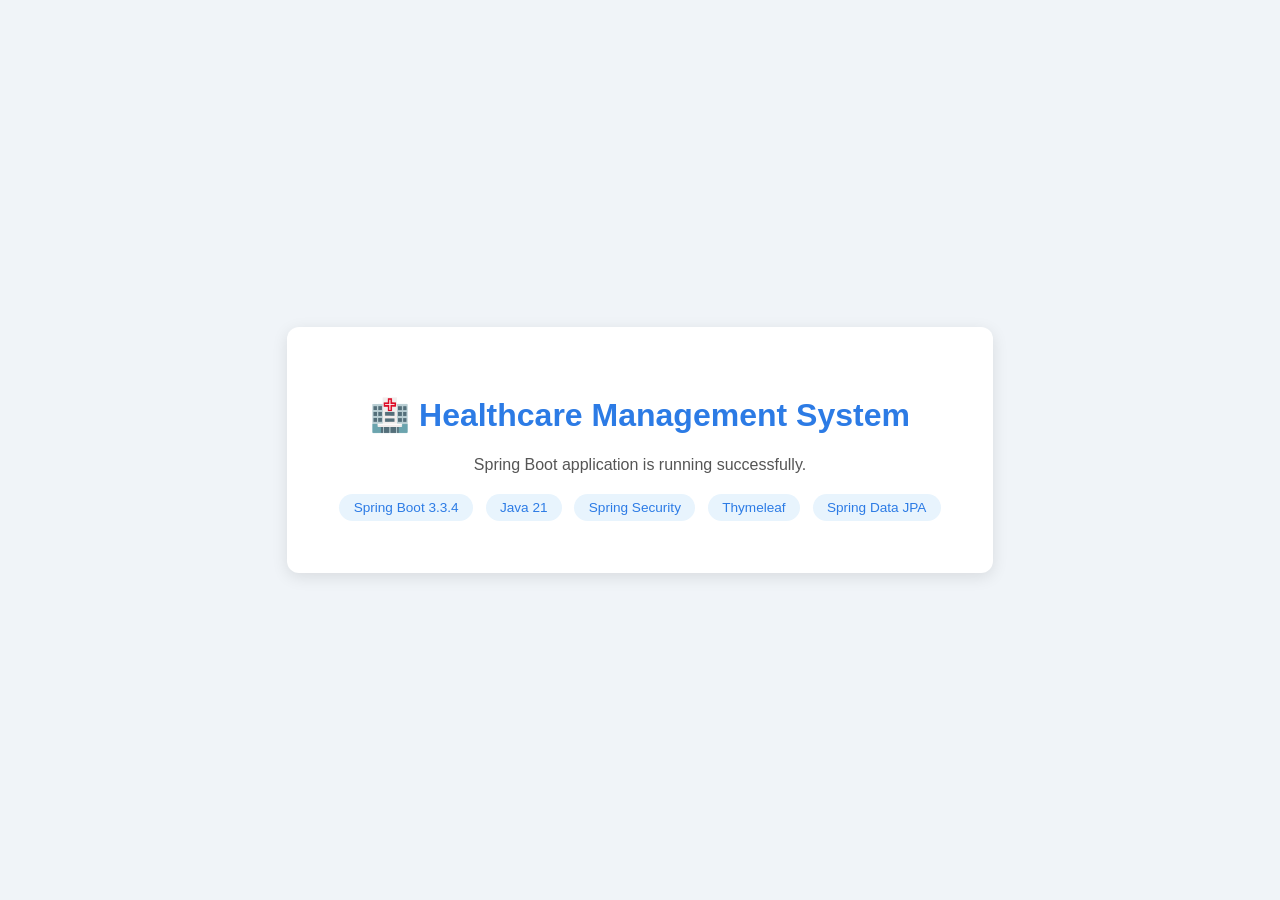
<file: src/main/resources/templates/index.html>
<!DOCTYPE html>
<html lang="en" xmlns:th="http://www.thymeleaf.org"
      xmlns:sec="http://www.thymeleaf.org/extras/spring-security">
<head>
    <meta charset="UTF-8">
    <meta name="viewport" content="width=device-width, initial-scale=1.0">
    <title>Healthcare Management System</title>
    <style>
        body {
            font-family: Arial, sans-serif;
            display: flex;
            justify-content: center;
            align-items: center;
            min-height: 100vh;
            margin: 0;
            background-color: #f0f4f8;
        }
        .container {
            text-align: center;
            background: white;
            padding: 3rem;
            border-radius: 12px;
            box-shadow: 0 4px 16px rgba(0,0,0,0.1);
        }
        h1 { color: #2c7be5; }
        p  { color: #555; }
        .badge {
            display: inline-block;
            background: #e8f4fd;
            color: #2c7be5;
            padding: 0.4rem 0.9rem;
            border-radius: 20px;
            font-size: 0.85rem;
            margin: 0.25rem;
        }
    </style>
</head>
<body>
    <div class="container">
        <h1>🏥 Healthcare Management System</h1>
        <p>Spring Boot application is running successfully.</p>
        <div>
            <span class="badge">Spring Boot 3.3.4</span>
            <span class="badge">Java 21</span>
            <span class="badge">Spring Security</span>
            <span class="badge">Thymeleaf</span>
            <span class="badge">Spring Data JPA</span>
        </div>
    </div>
</body>
</html>
</file>
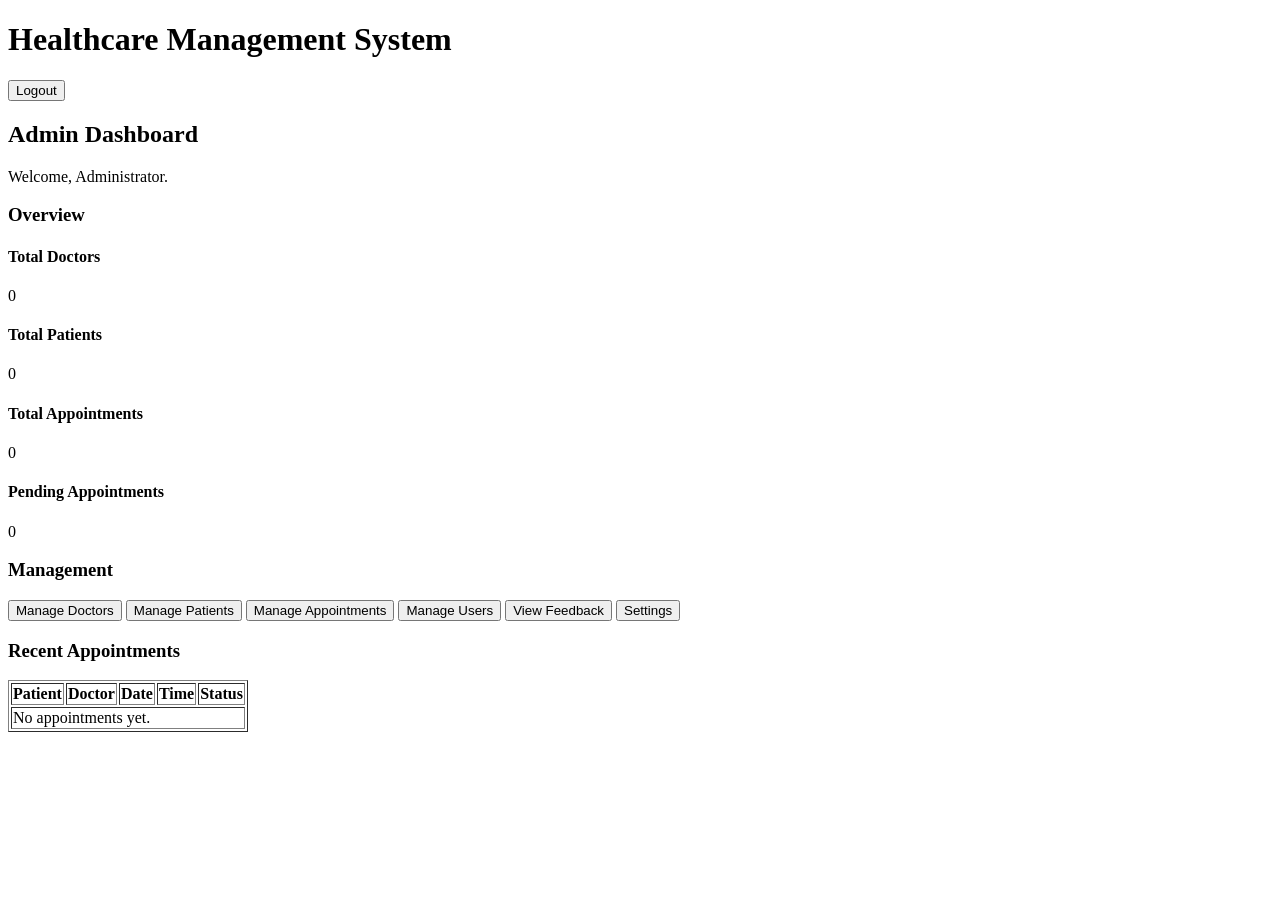
<file: src/main/resources/templates/admin-dashboard.html>
<!DOCTYPE html>
<html lang="en">
<head>
    <meta charset="UTF-8">
    <meta name="viewport" content="width=device-width, initial-scale=1.0">
    <title>Admin Dashboard - Healthcare Management System</title>
</head>

<body>

    <header>
        <h1>Healthcare Management System</h1>

        <form action="/logout" method="post">
            <button type="submit">Logout</button>
        </form>
    </header>

    <main>

        <h2>Admin Dashboard</h2>
        <p>Welcome, Administrator.</p>

        <section>
            <h3>Overview</h3>

            <div>
                <h4>Total Doctors</h4>
                <p th:text="${totalDoctors}">0</p>
            </div>

            <div>
                <h4>Total Patients</h4>
                <p th:text="${totalPatients}">0</p>
            </div>

            <div>
                <h4>Total Appointments</h4>
                <p th:text="${totalAppointments}">0</p>
            </div>

            <div>
                <h4>Pending Appointments</h4>
                <p th:text="${pendingAppointments}">0</p>
            </div>
        </section>

        <section>
            <h3>Management</h3>

            <button>Manage Doctors</button>
            <button>Manage Patients</button>
            <button>Manage Appointments</button>
            <button>Manage Users</button>
            <button>View Feedback</button>
            <button>Settings</button>
        </section>

        <section>
            <h3>Recent Appointments</h3>

            <table border="1">
                <thead>
                    <tr>
                        <th>Patient</th>
                        <th>Doctor</th>
                        <th>Date</th>
                        <th>Time</th>
                        <th>Status</th>
                    </tr>
                </thead>

                <tbody>
                    <tr>
                        <td colspan="5">No appointments yet.</td>
                    </tr>
                </tbody>
            </table>
        </section>

    </main>

</body>
</html>
</file>
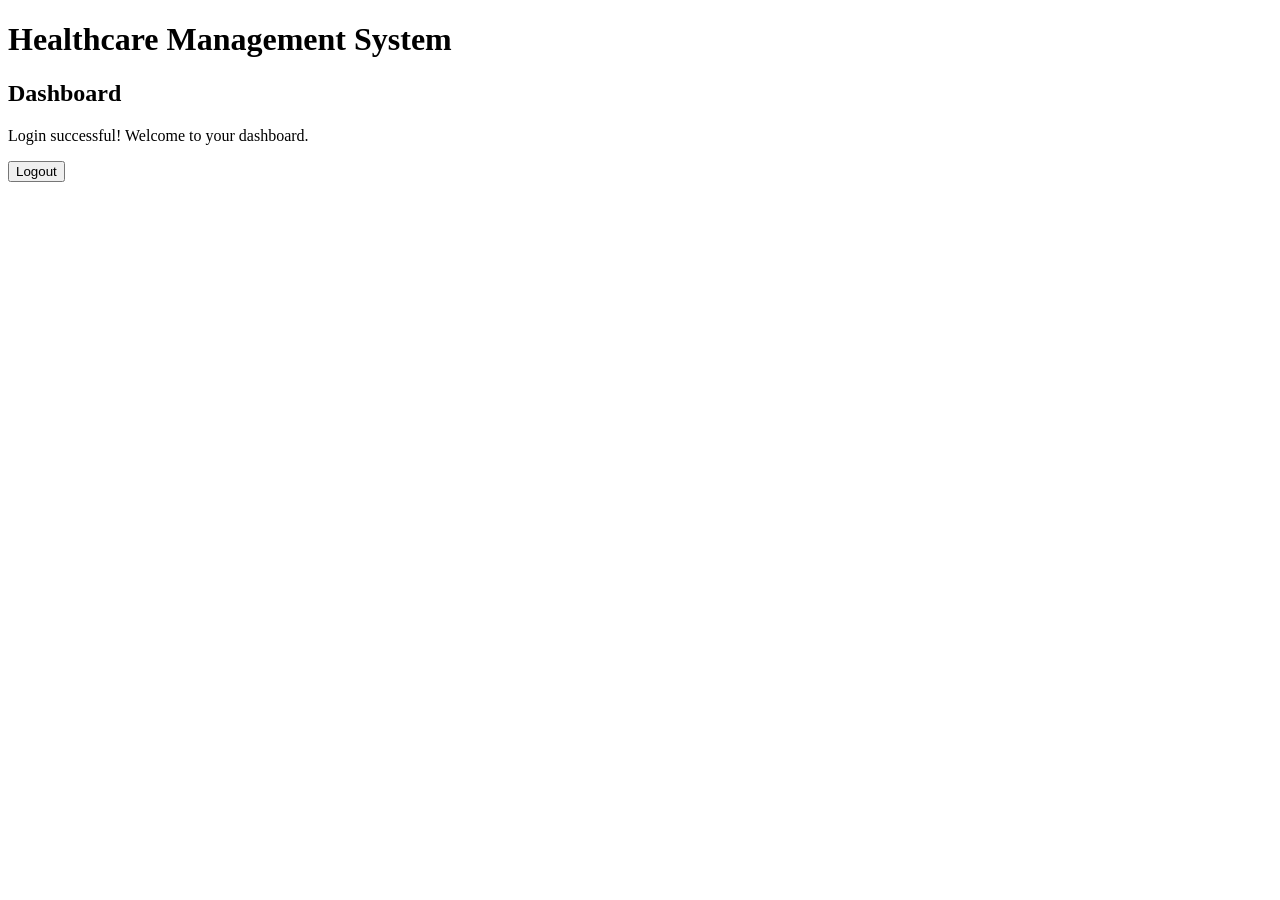
<file: src/main/resources/templates/dashboard.html>
<!DOCTYPE html>
<html lang="en">
<head>
    <meta charset="UTF-8">
    <title>Dashboard - Healthcare Management System</title>
</head>
<body>

    <h1>Healthcare Management System</h1>
    <h2>Dashboard</h2>

    <p>Login successful! Welcome to your dashboard.</p>

    <form action="/logout" method="post">
        <button type="submit">Logout</button>
    </form>

</body>
</html>
</file>
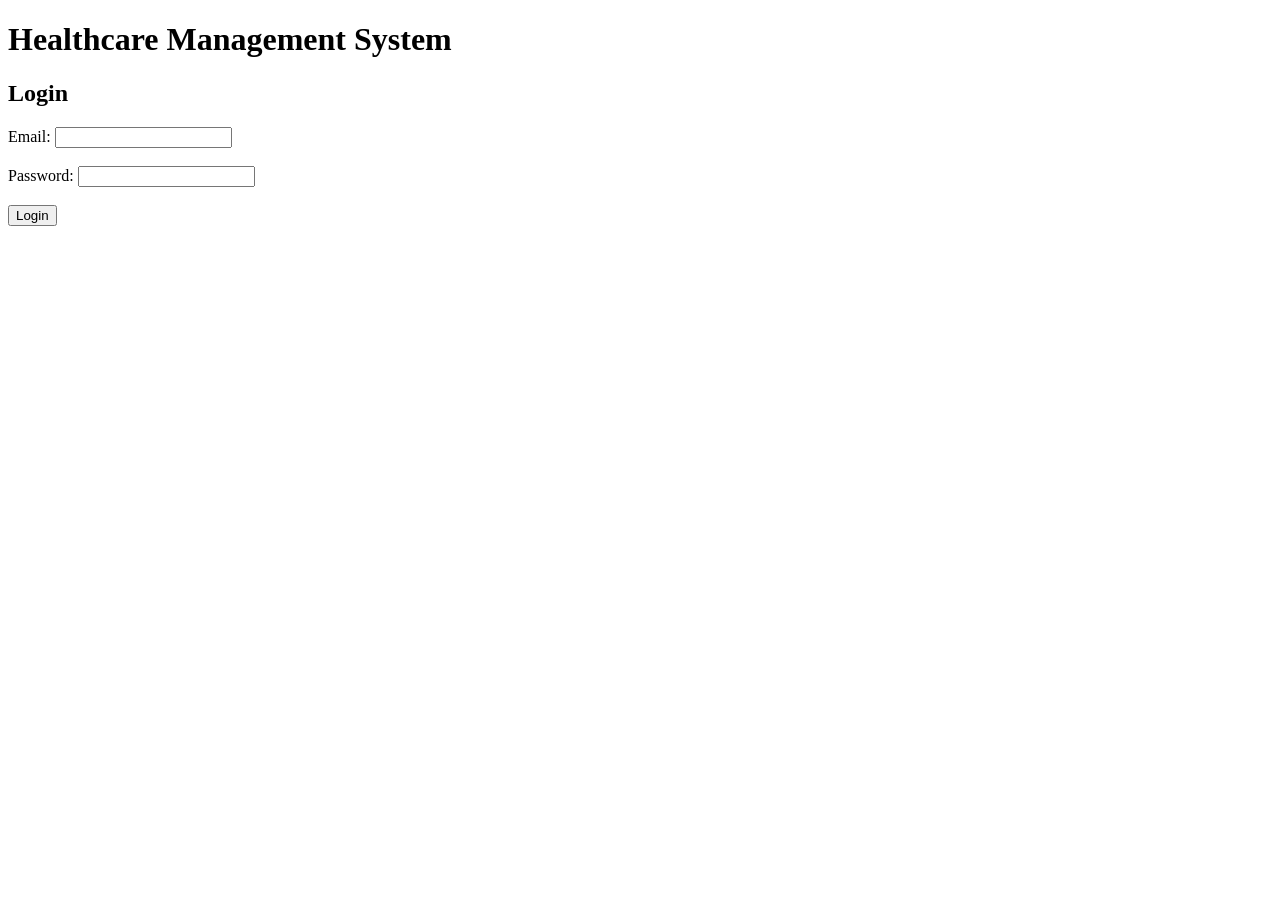
<file: src/main/resources/templates/login.html>
<!DOCTYPE html>
<html lang="en">
<head>
    <meta charset="UTF-8">
    <meta name="viewport" content="width=device-width, initial-scale=1.0">
    <title>Login - Healthcare Management System</title>
</head>
<body>

    <h1>Healthcare Management System</h1>

    <h2>Login</h2>

    <form action="/login" method="post">
         <input type="hidden" th:name="${_csrf.parameterName}" th:value="${_csrf.token}">

        <label for="username">Email:</label>
        <input type="text" id="username" name="username" required>

        <br><br>

        <label for="password">Password:</label>
        <input type="password" id="password" name="password" required>
        

        <br><br>

        <button type="submit">Login</button>

    </form>

</body>
</html>
</file>
